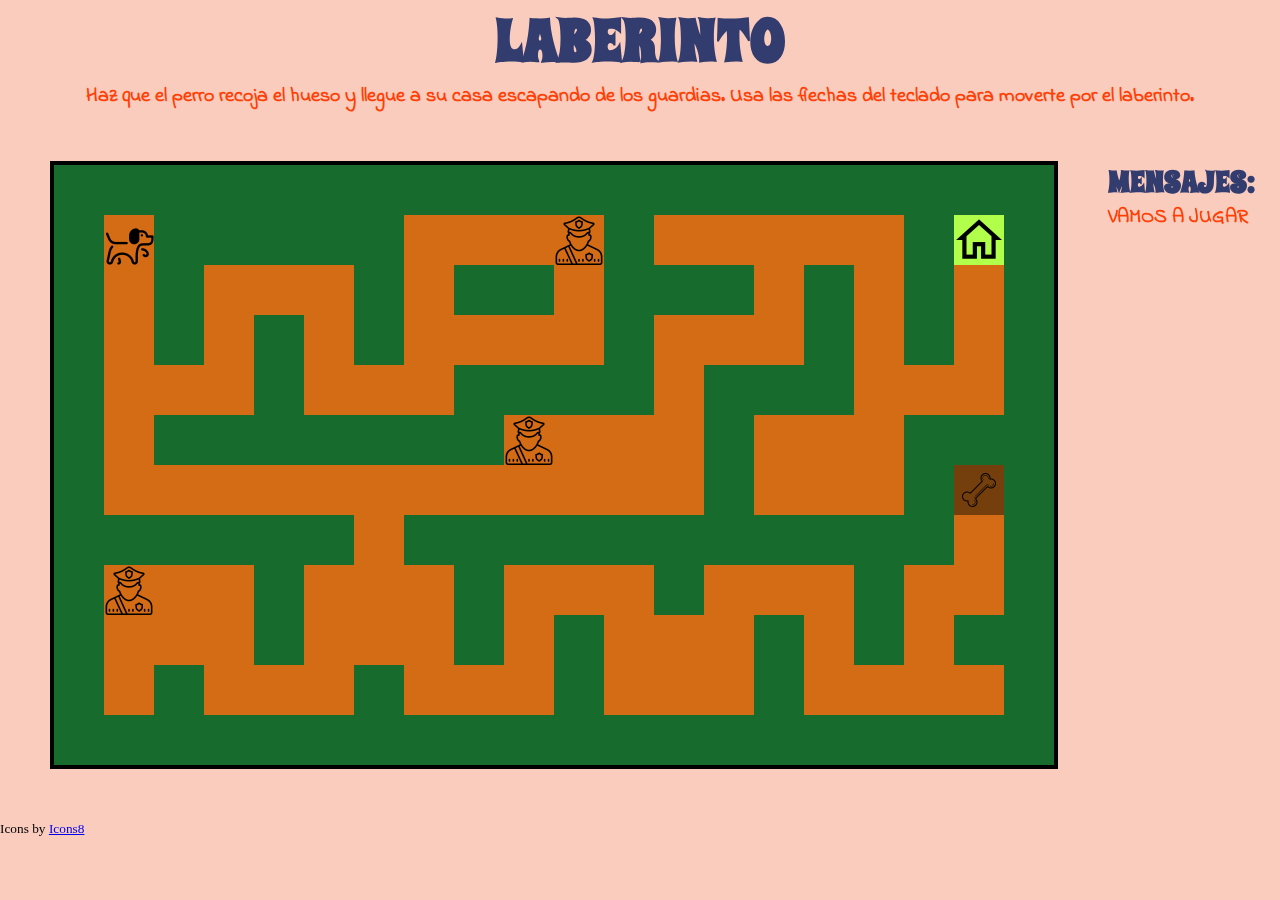
<file: docs/index.html>
<!DOCTYPE html>
<html lang="es">
    
    <head>
        <meta charset="UTF-8" />
        <meta name="viewport" content="width=device-width, initial-scale=1" />
        <title>Juego Laberinto</title>
        <link rel="stylesheet" href="./assets/css/main.css"
        />
        <link href="https://fonts.googleapis.com/css?family=Indie+Flower|Spicy+Rice&display=swap"
        rel="stylesheet">
    </head>
    
    <body class="body" onload="initialize()">
        <header class="header">
             <h1 class="header__title">laberinto</h1> 
            <p class="header__text">Haz que el perro recoja el hueso y llegue a su casa escapando de los guardias.
                Usa las flechas del teclado para moverte por el laberinto.</p>
        </header>
        <main class="main">
            <canvas id="canvas" width="1000" height="600" class="main__canvas"></canvas>
            <div class="main__message">
                 <h3 class="main__title">mensajes:</h3> 
                <p class="main__text">VAMOS A JUGAR</p>
            </div>
        </main> <small>Icons by <a target="_blank" href="https://iconos8.es">Icons8</a></small> 
        <script
        type="text/javascript" src="./assets/js/main.js"></script>
    </body>

</html>
</file>
<file: docs/assets/css/main.css>
* {-webkit-box-sizing: border-box;box-sizing: border-box;margin: 0;padding: 0;}.body {background-color: #faccbe;}.header {display: -webkit-box;display: -ms-flexbox;display: flex;-webkit-box-orient: vertical;-webkit-box-direction: normal;-ms-flex-direction: column;flex-direction: column;-webkit-box-align: center;-ms-flex-align: center;align-items: center;}.header__title {font-family: "Spicy Rice",cursive;text-transform: uppercase;font-size: 60px;color: #323c6e;}.header__text {font-family: "Indie Flower",cursive;font-size: 20px;font-weight: bold;color: #ff3f05;}.main {display: -webkit-box;display: -ms-flexbox;display: flex;-webkit-box-orient: horizontal;-webkit-box-direction: normal;-ms-flex-direction: row;flex-direction: row;-webkit-box-pack: start;-ms-flex-pack: start;justify-content: flex-start;}.main__canvas {border: solid 4px black;margin: 50px;}.main__message {margin-top: 50px;}.main__title {font-family: "Spicy Rice",cursive;text-transform: uppercase;font-size: 30px;color: #323c6e;}.main__text {font-family: "Indie Flower",cursive;font-size: 20px;font-weight: bold;color: #ff3f05;}
</file>
